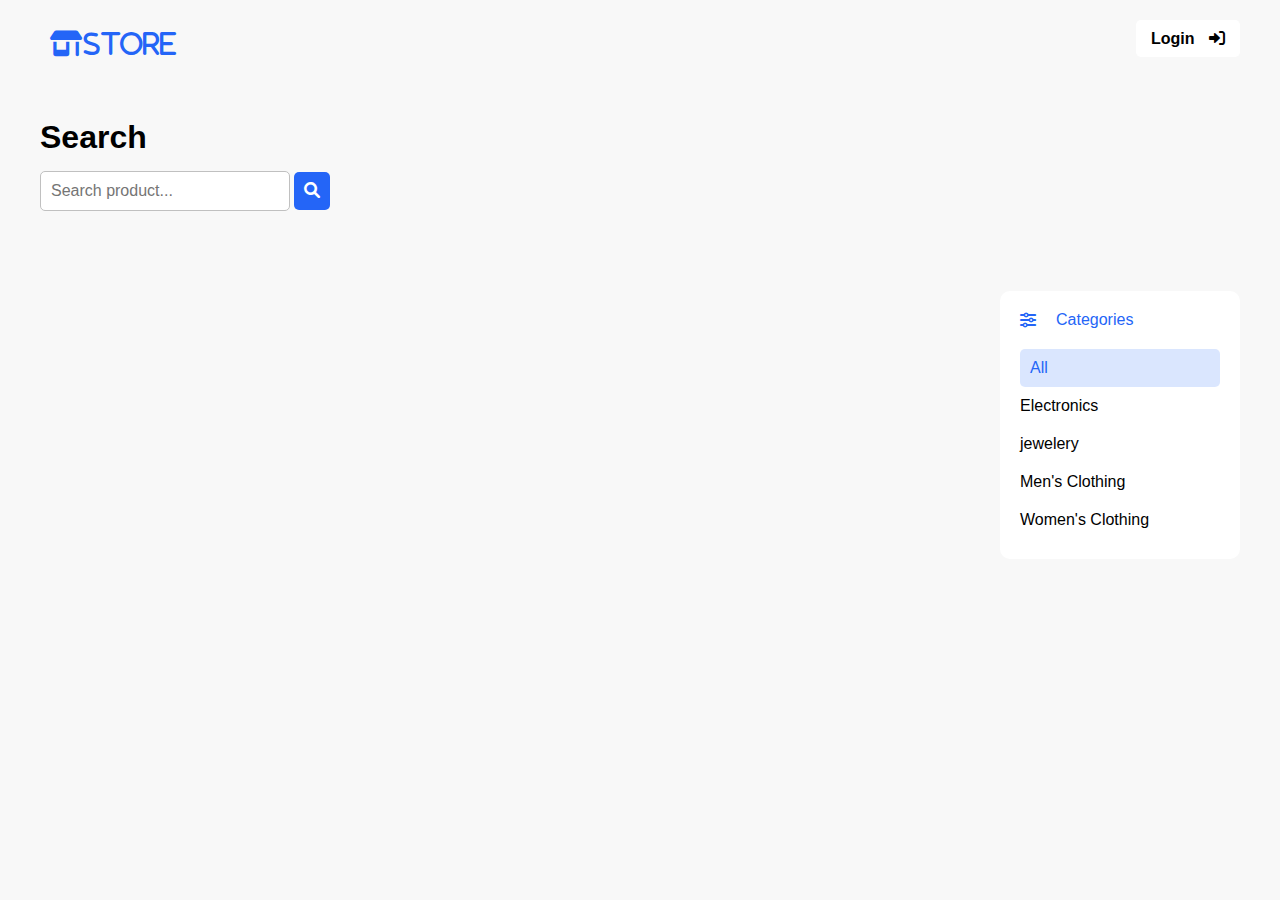
<file: index.html>
<!DOCTYPE html>
<html lang="en">
  <head>
    <meta charset="UTF-8" />
    <meta name="viewport" content="width=device-width, initial-scale=1.0" />
    <title>Shop Store</title>
    <link
      rel="stylesheet"
      href="https://cdnjs.cloudflare.com/ajax/libs/font-awesome/6.0.0/css/all.min.css"
    />
    <link rel="stylesheet" href="./css/global.css" />
    <link rel="stylesheet" href="./css/index.css" />
  </head>
  <body>
    <header>
      <h3><i class="fa-solid fa-shop">Store</i></h3>
      <div>
        <a href="./auth.html" id="login"
          >Login
          <i class="fa-solid fa-right-to-bracket"></i>
        </a>
        <a href="./dashboard.html" id="dashboard"
          >Dashboard
          <i class="fa-solid fa-house"></i>
        </a>
      </div>
    </header>
    <div id="search">
      <h1>Search</h1>
      <input type="text" placeholder="Search product..." />
      <button><i class="fa-solid fa-magnifying-glass"></i></button>
    </div>
    <div id="container">
      <div id="products"><span id="loader"></span></div>
      <div id="filter">
        <div>
          <i class="fa-solid fa-sliders"></i>
          <p>Categories</p>
        </div>
        <ul>
          <li class="selected">All</li>
          <li>Electronics</li>
          <li>jewelery</li>
          <li>Men's Clothing</li>
          <li>Women's Clothing</li>
        </ul>
      </div>
    </div>
    <script type="module" src="./index.js"></script>
  </body>
</html>
</file>
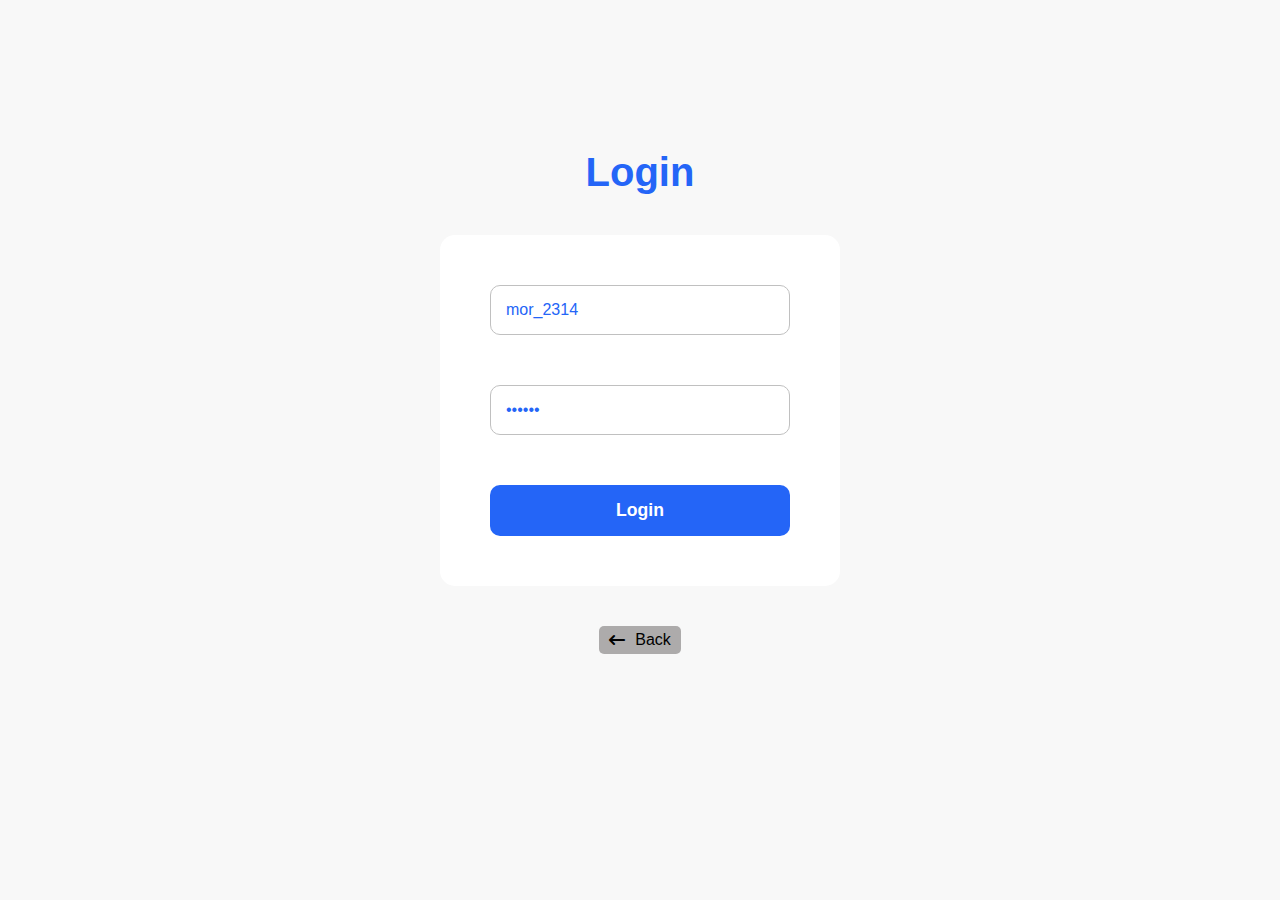
<file: auth.html>
<!DOCTYPE html>
<html lang="en">
  <head>
    <meta charset="UTF-8" />
    <meta name="viewport" content="width=device-width, initial-scale=1.0" />
    <title>Login</title>
    <link
      rel="stylesheet"
      href="https://cdnjs.cloudflare.com/ajax/libs/font-awesome/6.0.0/css/all.min.css"
    />
    <link rel="stylesheet" href="./css/global.css" />
    <link rel="stylesheet" href="./css/auth.css" />
  </head>
  <body>
    <div id="container">
      <h2>Login</h2>
      <form>
        <input type="text" placeholder="Username" value="mor_2314" />
        <input type="password" placeholder="Password" value="83r5^_" />
        <button type="submit">Login</button>
      </form>
      <a href="./index.html">
        <i class="fa-solid fa-arrow-left-long"></i>
        <p>Back</p>
      </a>
    </div>
    <script type="module" src="./auth.js"></script>
  </body>
</html>
</file>
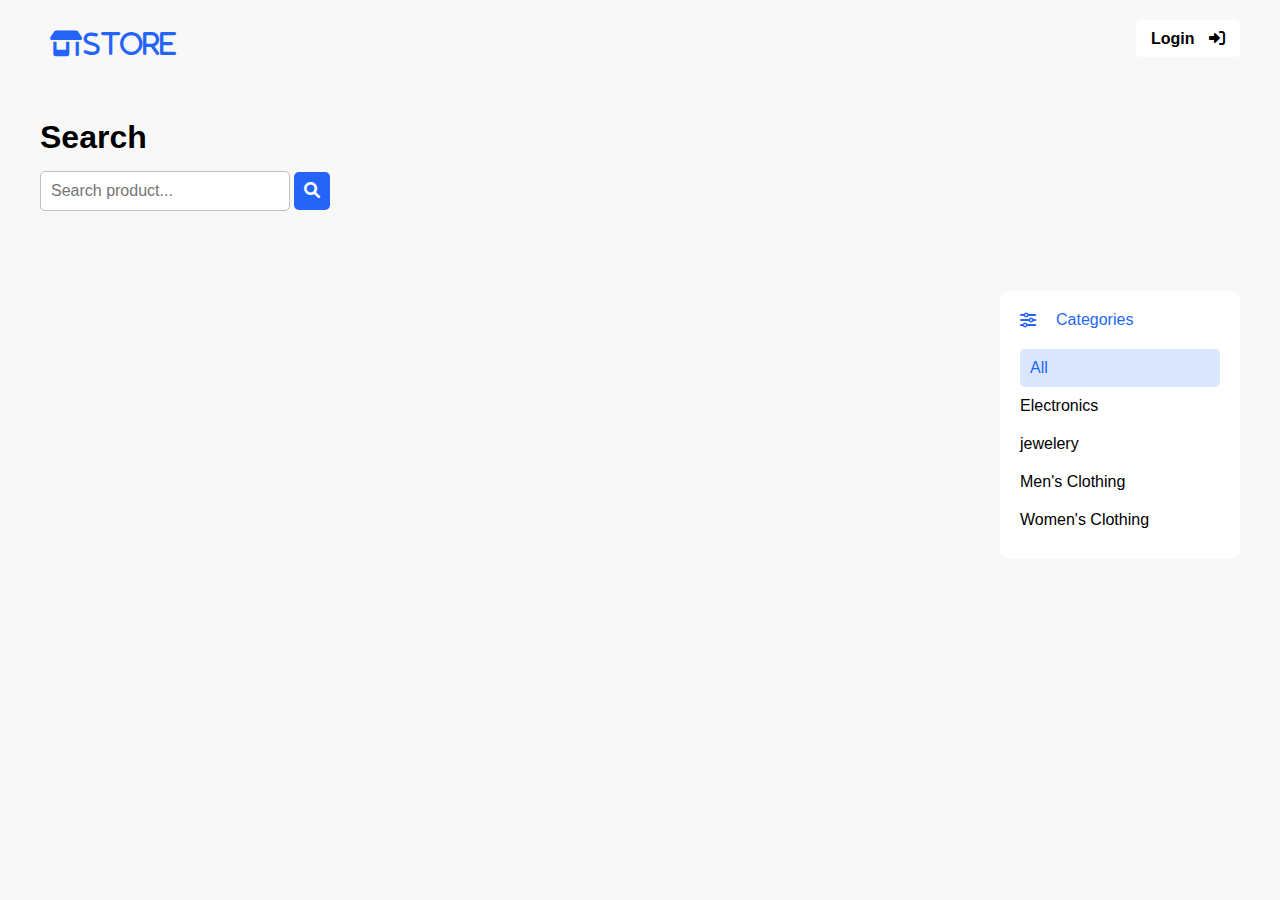
<file: dashboard.html>
<!DOCTYPE html>
<html lang="en">
  <head>
    <meta charset="UTF-8" />
    <meta name="viewport" content="width=device-width, initial-scale=1.0" />
    <title>Dashboard</title>
    <link
      rel="stylesheet"
      href="https://cdnjs.cloudflare.com/ajax/libs/font-awesome/6.0.0/css/all.min.css"
    />
    <link rel="stylesheet" href="./css/global.css" />
    <link rel="stylesheet" href="./css/dashboard.css" />
  </head>
  <body>
    <header>
      <h3>
        <i class="fa-solid"
          ><span>Admin </span>Dashboard<i class="fa-solid fa-file-invoice"></i
        ></i>
      </h3>
      <div>
        <a href="./index.html">
          Home
          <i class="fa-solid fa-house"></i>
        </a>
        <button>
          Logout
          <i class="fa-solid fa-right-from-bracket"></i>
        </button>
      </div>
    </header>
    <main>
      <h1>User List:</h1>
      <div id="container"><span id="loader"></span></div>
    </main>
    <script type="module" src="./dashboard.js"></script>
  </body>
</html>
</file>
<file: css/global.css>
:root {
  --color-primary: #2465f7;
  --color-secondary: #1e66f72a;
  --color-background: #f8f8f8;
  --color-warning: #e9c601;
  --color-error: #f75e4b;
}

* {
  padding: 0;
  margin: 0;
  box-sizing: border-box;
  font-family: Arial, Helvetica, sans-serif;
}

body {
  max-width: 1200px;
  margin: auto;
  background-color: var(--color-background);
}

#loader {
  width: 100px;
  height: 100px;
  margin: auto;
  border: 7px solid var(--color-primary);
  border-bottom-color: transparent;
  border-top-color: transparent;
  border-radius: 50%;
  display: inline-block;
  animation: rotation 0.8s linear infinite;
}

@keyframes rotation {
  0% {
    transform: rotate(0deg);
  }
  100% {
    transform: rotate(360deg);
  }
}
</file>
<file: css/index.css>
header {
  display: flex;
  padding: 30px 0;
  justify-content: space-between;
  margin-bottom: 30px;
}

header h3 {
  color: var(--color-primary);
  font-size: 1.6rem;
}

header a {
  color: #000;
  padding: 10px 15px;
  text-decoration: none;
  background-color: #fff;
  border-radius: 5px;
  font-weight: 600;
  transition: all 0.1 ease-in;
}

header i {
  margin-left: 10px;
}

header a:hover {
  color: #fff;
  background-color: #000;
}

#search h1 {
  margin-bottom: 15px;
}

#search input {
  width: 250px;
  padding: 10px;
  border: silver 1px solid;
  border-radius: 5px;
  font-size: 1rem;
  color: var(--color-primary);
}

#search button {
  padding: 10px;
  border-radius: 5px;
  border: none;
  background-color: var(--color-primary);
  color: #fff;
  cursor: pointer;
  font-size: 1rem;
  transition: all 0.1s ease-in;
}

#search button:hover {
  background-color: var(--color-secondary);
  color: var(--color-primary);
}

#container {
  display: flex;
  margin: 80px 0 40px;
}

#filter {
  padding: 20px;
  margin-left: 20px;
  background-color: #fff;
  height: fit-content;
  border-radius: 10px;
}

#filter div {
  display: flex;
  width: 200px;
  align-items: center;
  margin-bottom: 20px;
  color: var(--color-primary);
}

#filter p {
  margin-left: 20px;
}

#filter li {
  padding: 10px 0;
  list-style: none;
  cursor: pointer;
}

#filter li:hover {
  color: var(--color-primary);
}

#filter .selected {
  background-color: var(--color-secondary);
  color: var(--color-primary);
  padding: 10px;
  border-radius: 5px;
}

#products {
  display: flex;
  flex-wrap: wrap;
  justify-content: space-between;
  width: 100%;
}

#products > div {
  background-color: #fff;
  padding: 15px;
  border-radius: 10px;
  margin-bottom: 20px;
  width: 250px;
  position: relative;
}

img {
  width: 220px;
  height: 220px;
  padding: 50px 0 40px;
}

h4 {
  color: var(--color-primary);
}

#price {
  display: flex;
  justify-content: space-between;
  align-items: center;
  margin: 30px 0 10px;
}

#price p {
  color: gray;
  font-weight: 600;
}

#price button {
  color: var(--color-primary);
  background-color: var(--color-secondary);
  border: none;
  border-radius: 5px;
  padding: 5px 10px;
  cursor: pointer;
  transition: all 0.1s ease-in;
}

#price button:hover {
  color: #fff;
  background-color: var(--color-primary);
}

#rate {
  position: absolute;
  top: 15px;
  background-color: var(--color-background);
  color: var(--color-warning);
  padding: 5px;
  border-radius: 5px;
  font-size: 0.9rem;
}

#count {
  position: absolute;
  top: 15px;
  right: 15px;
  background-color: var(--color-background);
  color: var(--color-error);
  padding: 5px;
  border-radius: 5px;
  font-size: 0.9rem;
}
</file>
<file: css/auth.css>
#container {
  display: flex;
  flex-direction: column;
  align-items: center;
  padding-top: 150px;
}

h2 {
  font-size: 2.5rem;
  margin-bottom: 40px;
  color: var(--color-primary);
}

form {
  display: flex;
  flex-direction: column;
  background-color: #fff;
  padding: 50px;
  border-radius: 15px;
}

input {
  border: 1px solid silver;
  margin-bottom: 50px;
  padding: 15px;
  width: 300px;
  font-size: 1rem;
  border-radius: 10px;
  color: var(--color-primary);
}

input:focus {
  outline: none;
  border-color: var(--color-primary);
}

button {
  border: none;
  background-color: var(--color-primary);
  padding: 15px;
  border-radius: 10px;
  color: #fff;
  font-size: 1.1rem;
  font-weight: 600;
  cursor: pointer;
  transition: all 0.1s ease-in;
}

button:hover {
  background-color: var(--color-secondary);
  color: var(--color-primary);
}

a {
  display: flex;
  align-items: center;
  justify-content: center;
  text-decoration: none;
  color: #000;
  margin-top: 40px;
  background-color: #adabab;
  padding: 5px 10px;
  border-radius: 5px;
  transition: all 0.1s ease-in;
}

a p {
  margin-left: 10px;
}

a:hover {
  transform: scale(1.3);
  background-color: rgba(0, 0, 0, 0.753);
  color: #fff;
}
a:hover i {
  color: red;
}/*# sourceMappingURL=auth.css.map */
</file>
<file: css/dashboard.css>
header {
  display: flex;
  justify-content: space-between;
  padding: 30px 0;
  margin-bottom: 30px;
}

header h3 {
  color: var(--color-primary);
  font-size: 1.5rem;
}

header a,
header button {
  color: #000;
  text-decoration: none;
  background-color: #fff;
  padding: 10px 15px;
  border: none;
  border-radius: 5px;
  font-weight: 600;
  font-size: 1rem;
  transition: all 0.1s ease-in;
  margin-left: 20px;
  cursor: pointer;
}

header button {
  color: var(--color-error);
}

header i {
  margin-left: 10px;
  letter-spacing: 5px;
}

header a:hover,
header button:hover {
  color: #fff;
  background-color: #000;
}

#card {
  display: flex;
  justify-content: space-between;
  align-items: center;
  padding: 30px 20px;
  background-color: #fff;
  margin-bottom: 50px;
  border-radius: 10px;
}

h1 {
  margin: 50px 0 40px;
}

#card h3 {
  background-color: var(--color-primary);
  color: #fff;
  width: 40px;
  height: 40px;
  line-height: 40px;
  text-align: center;
  font-size: 1.4rem;
  font-weight: 600;
  border-radius: 8px;
}

#card div {
  background-color: var(--color-background);
  border-radius: 10px;
  padding: 15px;
}

#card p {
  color: var(--color-primary);
  font-size: 1.1rem;
  font-weight: 600;
  margin-bottom: 20px;
}

#card i {
  margin-right: 5px;
}
</file>
